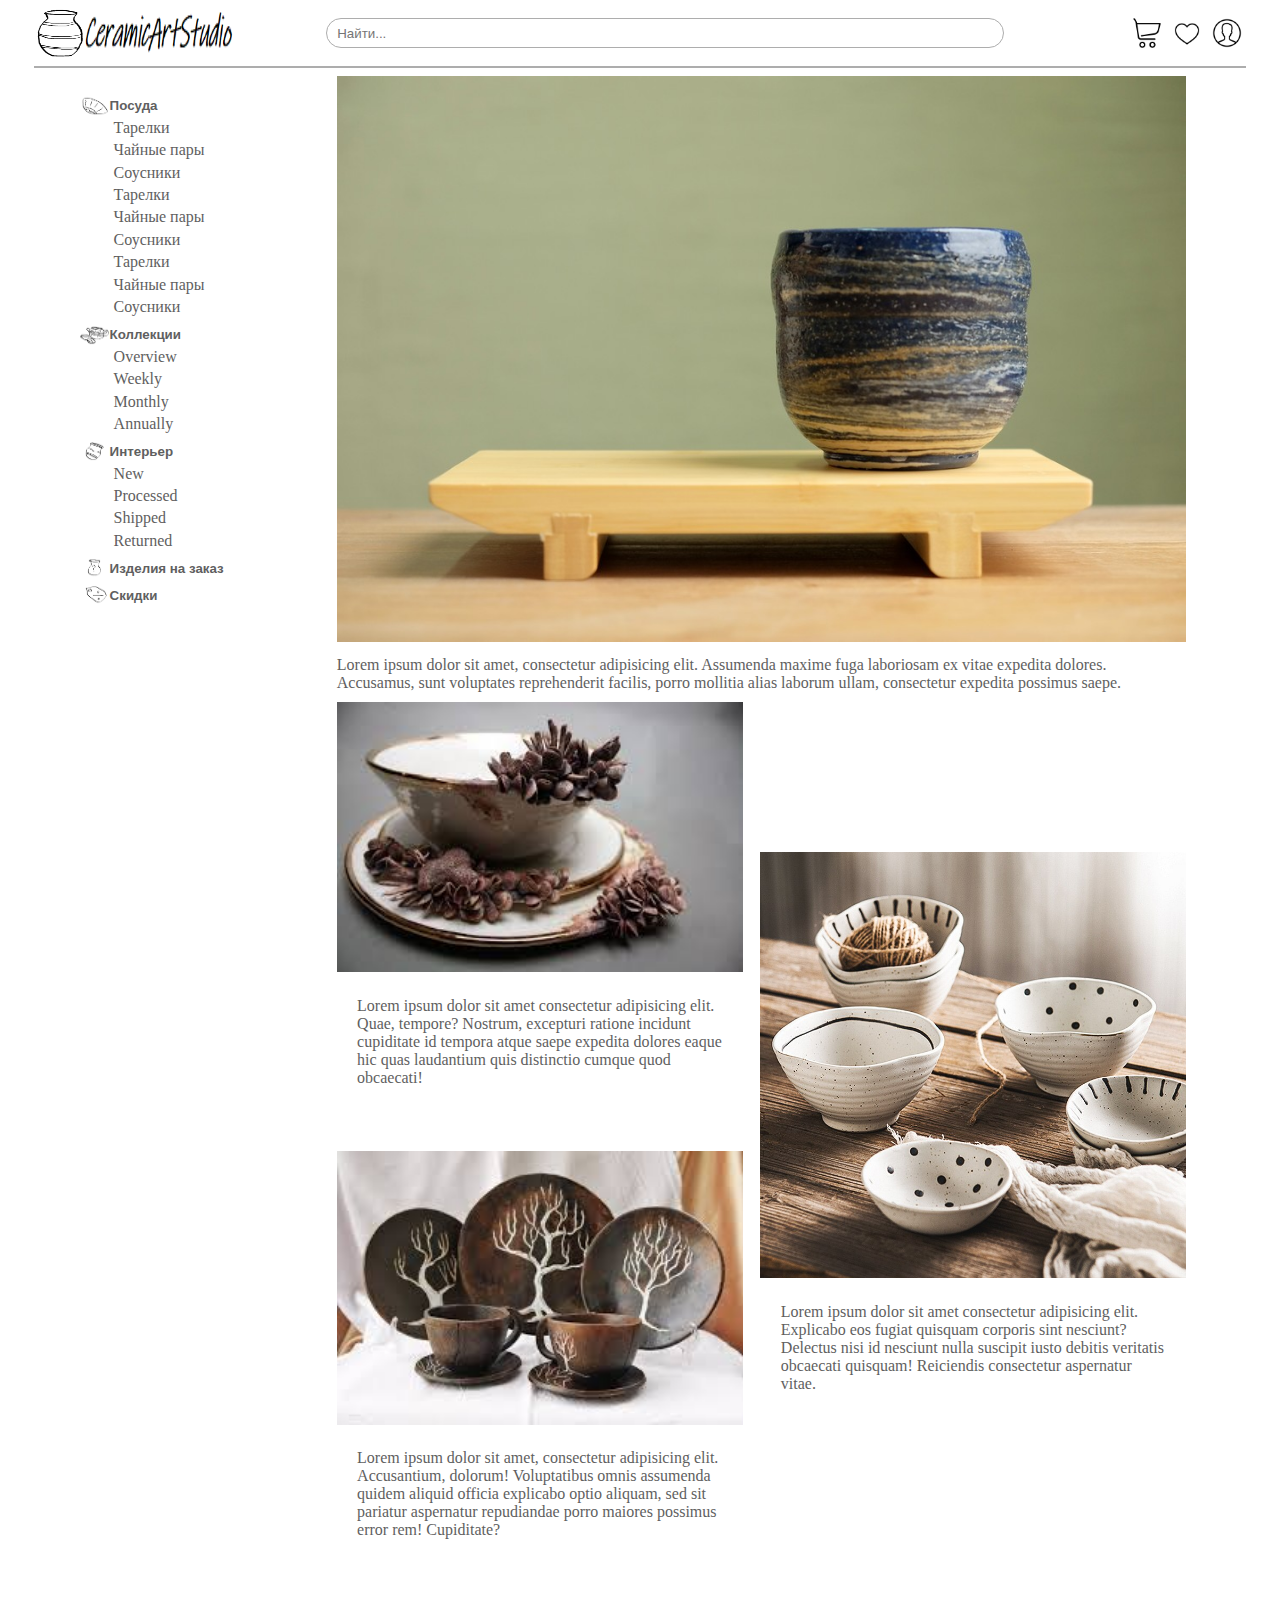
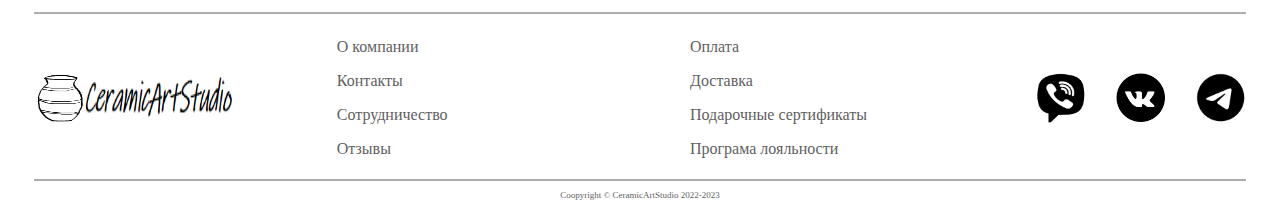
<file: index.html>
<!DOCTYPE html>
<html lang="ru">
    <head>
        <meta charset="UTF-8">
        <meta http-equiv="X-UA-Compatible" content="IE=edge">
        <meta name="viewport" content="width=device-width, initial-scale=1.0">
        <link rel="stylesheet" href="style.css">  
        <link rel="shortcut icon" href="./img/pottery.png" type="image/png">              <!-- добавляем картинку во вкладке сайта -->
        <title>index</title>
    </head>
    
    <body>
<!-- HEADER -->
<header class="container">
  <div class="hederGrid"> 
      <div class="headerButton menuHide">      
        <input type="checkbox" id="hmt" class="hiddenMenu">
        <label class="btnMenu" for="hmt" style="align-self: center;">
            <span class="menu"></span>    
        </label>    
      </div>

      <a href="#" class="col1header flex" style="align-self: center">
        <img src="./img/pottery.png" class="logo" alt="">
        <img src="./img/Безымянный.jpg" class="logoTitle" alt="">      
      </a>

      <button type="button" class="headerButton hide">
        <div class="guest"></div>
      </button>

      <div class="flex col2header" style="width: 100%;">
        <form role="search" style="width: 100%;">
          <input type="search" class="input" placeholder="Найти...">
        </form>
      </div>             

      <div class="flex hederCol">              
        <button type="button" class="headerButton show">
          <div class="shopping">
          </div>
        </button>
        <button type="button" class="headerButton show">
          <div class="hearts"></div>
        </button>
        <button type="button" class="headerButton show">
          <div class="guest"></div>
        </button>
      </div>    
  </div>            
</header>
<hr>
<!-- ARTICLE -->
         <article class="articleGrid">
          <!-- SIDEBAR -->
          <div class="sidebar">
              <ul class="ulSidebar">
                <li class="w100">
                  <button class="btnSidebar">
                    <img class="microImage" src="./img/тарелка.png" alt="">
                    Посуда
                  </button>
                  <div class="w100">
                    <ul class="w100">
                      <li class="w100"><a href="#">Тарелки</a></li>
                      <li class="w100"><a href="#">Чайные пары</a></li>
                      <li class="w100"><a href="#">Соусники</a></li>
                      <li class="w100"><a href="#">Тарелки</a></li>
                      <li class="w100"><a href="#">Чайные пары</a></li>
                      <li class="w100"><a href="#">Соусники</a></li>
                      <li class="w100"><a href="#">Тарелки</a></li>
                      <li class="w100"><a href="#">Чайные пары</a></li>
                      <li class="w100"><a href="#">Соусники</a></li>
                    </ul>
                  </div>
                </li>
                <li class="w100">
                  <button class="btnSidebar">
                    <img class="microImage" src="./img/коллекция.png" alt="">
                    Коллекции
                  </button>
                  <div class="" id="dashboard-collapse">
                    <ul class="w100">
                      <li class="w100"><a href="#">Overview</a></li>
                      <li class="w100"><a href="#">Weekly</a></li>
                      <li class="w100"><a href="#">Monthly</a></li>
                      <li class="w100"><a href="#">Annually</a></li>
                    </ul>
                  </div>
                </li>
                <li class="w100">
                  <button class="btnSidebar">
                    <img class="microImage" src="./img/ваза.png" alt="">
                    Интерьер
                  </button>
                  <div class="" id="orders-collapse">
                    <ul class="w100">
                      <li class="w100"><a href="#">New</a></li>
                      <li class="w100"><a href="#">Processed</a></li>
                      <li class="w100"><a href="#">Shipped</a></li>
                      <li class="w100"><a href="#">Returned</a></li>
                    </ul>
                  </div>
                </li>
                <li class="w100">
                  <button class="btnSidebar">
                    <img class="microImage" src="./img/на заказ.png" alt="">
                    Изделия на заказ
                  </button>
                </li>
                <li class="w100">
                  <button class="btnSidebar">
                    <img class="microImage" src="./img/скидки.png" alt="">
                    Скидки
                  </button>
                </li>
                
              </ul>
          </div>

           <!-- CONTENT -->
          <div>
              <div>
                <img src="./img/018be1f85e7a4b1004e3cd13ed76546f.jpg" class="w100" alt="">
              </div>
              <div class="paddingTop10">
                Lorem ipsum dolor sit amet, consectetur adipisicing elit. Assumenda maxime fuga laboriosam ex vitae expedita dolores. Accusamus, sunt voluptates reprehenderit facilis, porro mollitia alias laborum ullam, consectetur expedita possimus saepe.
              </div>

              <div class="puzzle paddingTop10">
                <div class="puzzleChild1">
                  <img class="puzzleImg" src="./img/images (2).jpg" alt="">
                  <div class="pazzleText">Lorem ipsum dolor sit amet consectetur adipisicing elit. Quae, tempore? Nostrum, excepturi ratione incidunt cupiditate id tempora atque saepe expedita dolores eaque hic quas laudantium quis distinctio cumque quod obcaecati!</div>
                </div>
                <div class="puzzleChild2">
                  <img class="puzzleImg" src="./img/-.jpg" alt="">
                  <div class="pazzleText">Lorem ipsum dolor sit amet consectetur adipisicing elit. Explicabo eos fugiat quisquam corporis sint nesciunt? Delectus nisi id nesciunt nulla suscipit iusto debitis veritatis obcaecati quisquam! Reiciendis consectetur aspernatur vitae.</div>
                </div>
                <div class="puzzleChild3">
                  <img class="puzzleImg" src="./img/images (3).jpg" alt="">
                  <div class="pazzleText">Lorem ipsum dolor sit amet, consectetur adipisicing elit. Accusantium, dolorum! Voluptatibus omnis assumenda quidem aliquid officia explicabo optio aliquam, sed sit pariatur aspernatur repudiandae porro maiores possimus error rem! Cupiditate?</div>
                </div>              
              </div>
          </div>
          
        </article>

       
      
      
<!-- FOOTER -->
        <footer class="container">
          <hr>        
            <div class="footerGrid">
              <a href="#" class="col0 flex " style="align-self: center">
                <img src="./img/pottery.png" class="logo" alt="">
                <img src="./img/Безымянный.jpg" class="logoTitle" alt="">
              </a>

              <div class="col1">
                <p><a href="#">О компании</a></p>
                <p><a href="#">Контакты</a></p>
                <p><a href="#">Сотрудничество</a></p>
                <p><a href="#">Отзывы</a></p>
              </div>

              <div class="col2">
                <p><a href="#">Оплата</a></p>
                <p><a href="#">Доставка</a></p>
                <p><a href="#">Подарочные сертификаты</a></p>
                <p><a href="#">Програма лояльности</a></p>
              </div>      
            
              <div class="col3">
                <div><a href="#" class="viber"></a></div>
                <div><a href="#" class="vk"></a></div>
                <div><a href="#" class="telegram"></a></div>
              </div>
            </div>
            
            
            <div class="Coopyright">
                <hr>
                <p>Coopyright © CeramicArtStudio 2022-2023</p>
            </div>

        </footer>

       
    </body>
</html>
</file>
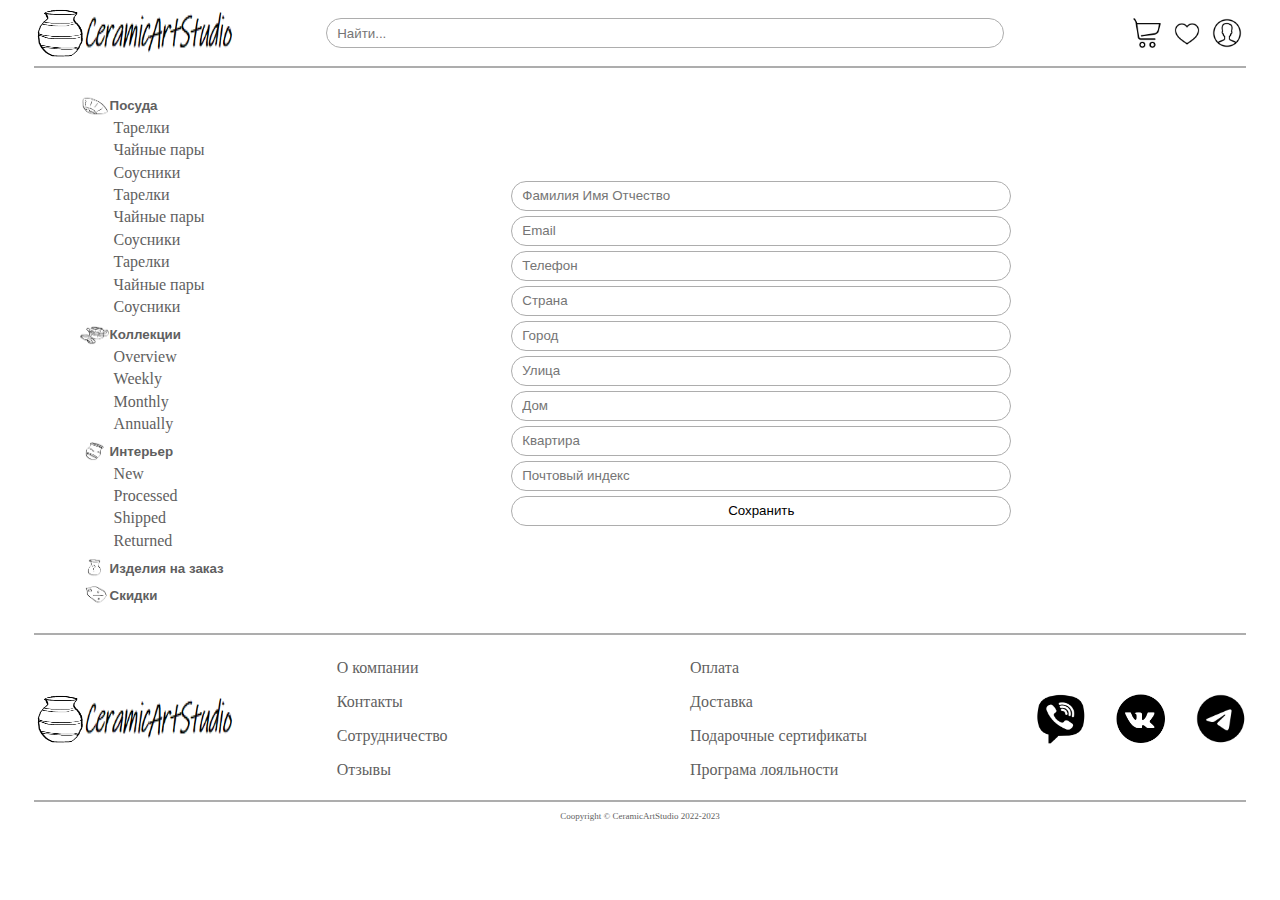
<file: account.html>
<!DOCTYPE html>
<html lang="ru">
    <head>
        <meta charset="UTF-8">
        <meta http-equiv="X-UA-Compatible" content="IE=edge">
        <meta name="viewport" content="width=device-width, initial-scale=1.0">
        <link rel="stylesheet" href="style.css"> 
        <link rel="shortcut icon" href="./img/pottery.png" type="image/png">
        
        <title>account</title>
    </head>
    
    <body>
<!-- HEADER -->
<header class="container">
  <div class="hederGrid"> 
      <div class="headerButton menuHide">      
        <input type="checkbox" id="hmt" class="hiddenMenu">
        <label class="btnMenu" for="hmt" style="align-self: center;">
            <span class="menu"></span>    
        </label>    
      </div>

      <a href="#" class="col1header flex" style="align-self: center">
        <img src="./img/pottery.png" class="logo" alt="">
        <img src="./img/Безымянный.jpg" class="logoTitle" alt="">      
      </a>

      <button type="button" class="headerButton hide">
        <div class="guest"></div>
      </button>

      <div class="flex col2header" style="width: 100%;">
        <form role="search" style="width: 100%;">
          <input type="search" class="input" placeholder="Найти...">
        </form>
      </div>             

      <div class="flex hederCol">              
        <button type="button" class="headerButton show">
          <div class="shopping">
          </div>
        </button>
        <button type="button" class="headerButton show">
          <div class="hearts"></div>
        </button>
        <button type="button" class="headerButton show">
          <div class="guest"></div>
        </button>
      </div>    
  </div>            
</header>
        <hr>
<!-- ARTICLE -->
         <article class="articleGrid">
          <!-- SIDEBAR -->
          <div class="sidebar">
              <ul class="ulSidebar">
                <li class="w100">
                  <button class="btnSidebar">
                    <img class="microImage" src="./img/тарелка.png" alt="">
                    Посуда
                  </button>
                  <div class="w100">
                    <ul class="w100">
                      <li class="w100"><a href="#">Тарелки</a></li>
                      <li class="w100"><a href="#">Чайные пары</a></li>
                      <li class="w100"><a href="#">Соусники</a></li>
                      <li class="w100"><a href="#">Тарелки</a></li>
                      <li class="w100"><a href="#">Чайные пары</a></li>
                      <li class="w100"><a href="#">Соусники</a></li>
                      <li class="w100"><a href="#">Тарелки</a></li>
                      <li class="w100"><a href="#">Чайные пары</a></li>
                      <li class="w100"><a href="#">Соусники</a></li>
                    </ul>
                  </div>
                </li>
                <li class="w100">
                  <button class="btnSidebar">
                    <img class="microImage" src="./img/коллекция.png" alt="">
                    Коллекции
                  </button>
                  <div class="">
                    <ul class="w100">
                      <li class="w100"><a href="#">Overview</a></li>
                      <li class="w100"><a href="#">Weekly</a></li>
                      <li class="w100"><a href="#">Monthly</a></li>
                      <li class="w100"><a href="#">Annually</a></li>
                    </ul>
                  </div>
                </li>
                <li class="w100">
                  <button class="btnSidebar">
                    <img class="microImage" src="./img/ваза.png" alt="">
                    Интерьер
                  </button>
                  <div class="">
                    <ul class="w100">
                      <li class="w100"><a href="#">New</a></li>
                      <li class="w100"><a href="#">Processed</a></li>
                      <li class="w100"><a href="#">Shipped</a></li>
                      <li class="w100"><a href="#">Returned</a></li>
                    </ul>
                  </div>
                </li>
                <li class="w100">
                  <button class="btnSidebar">
                    <img class="microImage" src="./img/на заказ.png" alt="">
                    Изделия на заказ
                  </button>                  
                </li>
                <li class="w100">
                  <button class="btnSidebar">
                    <img class="microImage" src="./img/скидки.png" alt="">
                    Скидки
                  </button>                  
                </li>
                
              </ul>
          </div>

           <!-- CONTENT -->
          
           <div class="centerFlex">
            <br>
                <form action="" class="inputAccountForm">
                    <input class="inputInputForm input" type="text" placeholder="Фамилия Имя Отчество" >                    <!-- value="вставленные данные" -->
                    <input class="inputInputForm input" type="email" placeholder="Email">
                    <input class="inputInputForm input" type="text" placeholder="Телефон">
                    <input class="inputInputForm input" type="text" placeholder="Страна">
                    <input class="inputInputForm input" type="text" placeholder="Город">
                    <input class="inputInputForm input" type="text" placeholder="Улица">
                    <input class="inputInputForm input" type="text" placeholder="Дом">
                    <input class="inputInputForm input" type="text" placeholder="Квартира">
                    <input class="inputInputForm input" type="text" placeholder="Почтовый индекс">
                    <button class="btnForm">Сохранить</button>
                </form>
           </div>
          
        </article>

       
      
      
<!-- FOOTER -->
      <footer class="container">
        <hr>        
          <div class="footerGrid">
            <a href="#" class="col0 flex " style="align-self: center">
              <img src="./img/pottery.png" class="logo" alt="">
              <img src="./img/Безымянный.jpg" class="logoTitle" alt="">
            </a>

            <div class="col1">
              <p><a href="#">О компании</a></p>
              <p><a href="#">Контакты</a></p>
              <p><a href="#">Сотрудничество</a></p>
              <p><a href="#">Отзывы</a></p>
            </div>
      
            <div class="col2">
              <p><a href="#">Оплата</a></p>
              <p><a href="#">Доставка</a></p>
              <p><a href="#">Подарочные сертификаты</a></p>
              <p><a href="#">Програма лояльности</a></p>
            </div>      
          
            <div class="col3">
              <div><a href="#" class="viber"></a></div>
              <div><a href="#" class="vk"></a></div>
              <div><a href="#" class="telegram"></a></div>
            </div>
          </div>
          
          
          <div class="Coopyright">
              <hr>
              <p>Coopyright © CeramicArtStudio 2022-2023</p>
          </div>
      
      </footer>

       
    </body>
</html>
</file>
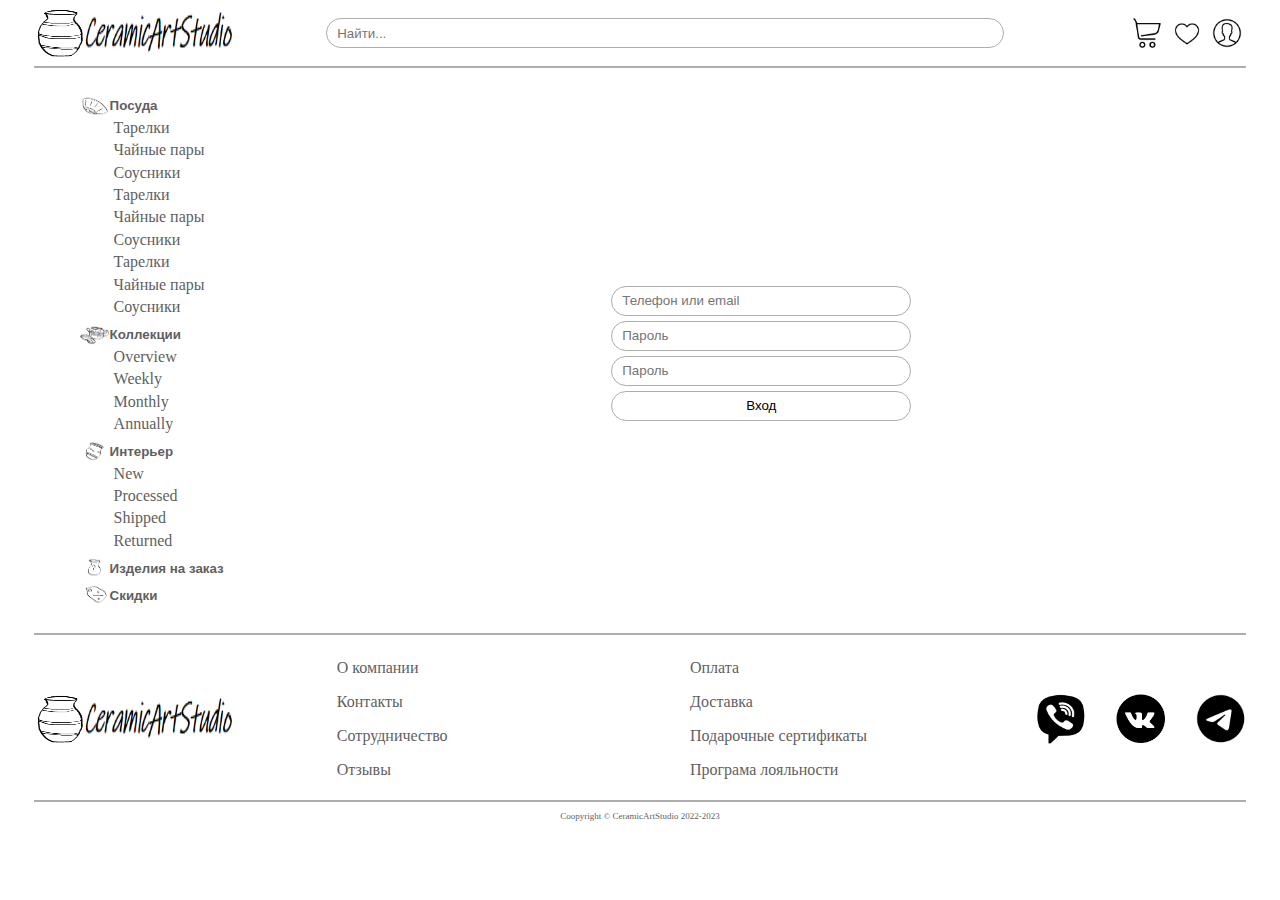
<file: input.html>
<!DOCTYPE html>
<html lang="ru">
    <head>
        <meta charset="UTF-8">
        <meta http-equiv="X-UA-Compatible" content="IE=edge">
        <meta name="viewport" content="width=device-width, initial-scale=1.0">
        <link rel="stylesheet" href="style.css">         
        <link rel="shortcut icon" href="./img/pottery.png" type="image/png">
        
        <title>input</title>
    </head>
    
    <body>
<!-- HEADER -->
<header class="container">
  <div class="hederGrid"> 
      <div class="headerButton menuHide">      
        <input type="checkbox" id="hmt" class="hiddenMenu">
        <label class="btnMenu" for="hmt" style="align-self: center;">
            <span class="menu"></span>    
        </label>    
      </div>

      <a href="#" class="col1header flex" style="align-self: center">
        <img src="./img/pottery.png" class="logo" alt="">
        <img src="./img/Безымянный.jpg" class="logoTitle" alt="">      
      </a>

      <button type="button" class="headerButton hide">
        <div class="guest"></div>
      </button>

      <div class="flex col2header" style="width: 100%;">
        <form role="search" style="width: 100%;">
          <input type="search" class="input" placeholder="Найти...">
        </form>
      </div>             

      <div class="flex hederCol">              
        <button type="button" class="headerButton show">
          <div class="shopping">
          </div>
        </button>
        <button type="button" class="headerButton show">
          <div class="hearts"></div>
        </button>
        <button type="button" class="headerButton show">
          <div class="guest"></div>
        </button>
      </div>    
  </div>            
</header>
<hr>
<!-- ARTICLE -->
         <article class="articleGrid">
          <!-- SIDEBAR -->
          <div class="sidebar">
              <ul class="ulSidebar">
                <li class="w100">
                  <button class="btnSidebar">
                    <img class="microImage" src="./img/тарелка.png" alt="">
                    Посуда
                  </button>
                  <div class="w100">
                    <ul class="w100">
                      <li class="w100"><a href="#">Тарелки</a></li>
                      <li class="w100"><a href="#">Чайные пары</a></li>
                      <li class="w100"><a href="#">Соусники</a></li>
                      <li class="w100"><a href="#">Тарелки</a></li>
                      <li class="w100"><a href="#">Чайные пары</a></li>
                      <li class="w100"><a href="#">Соусники</a></li>
                      <li class="w100"><a href="#">Тарелки</a></li>
                      <li class="w100"><a href="#">Чайные пары</a></li>
                      <li class="w100"><a href="#">Соусники</a></li>
                    </ul>
                  </div>
                </li>
                <li class="w100">
                  <button class="btnSidebar">
                    <img class="microImage" src="./img/коллекция.png" alt="">
                    Коллекции
                  </button>
                  <div class="" id="dashboard-collapse">
                    <ul class="w100">
                      <li class="w100"><a href="#">Overview</a></li>
                      <li class="w100"><a href="#">Weekly</a></li>
                      <li class="w100"><a href="#">Monthly</a></li>
                      <li class="w100"><a href="#">Annually</a></li>
                    </ul>
                  </div>
                </li>
                <li class="w100">
                  <button class="btnSidebar">
                    <img class="microImage" src="./img/ваза.png" alt="">
                    Интерьер
                  </button>
                  <div class="" id="orders-collapse">
                    <ul class="w100">
                      <li class="w100"><a href="#">New</a></li>
                      <li class="w100"><a href="#">Processed</a></li>
                      <li class="w100"><a href="#">Shipped</a></li>
                      <li class="w100"><a href="#">Returned</a></li>
                    </ul>
                  </div>
                </li>
                <li class="w100">
                  <button class="btnSidebar">
                    <img class="microImage" src="./img/на заказ.png" alt="">
                    Изделия на заказ
                  </button>                  
                </li>
                <li class="w100">
                  <button class="btnSidebar">
                    <img class="microImage" src="./img/скидки.png" alt="">
                    Скидки
                  </button>                  
                </li>
                
              </ul>
          </div>

           <!-- CONTENT -->
          <!-- FORM input-->
<form class="inputForm inputNone" action="">
  <input class="inputInputForm" type="text" placeholder="Телефон или email">
  <input class="inputInputForm" type="password" placeholder="Пароль">
  <button class="inputInputForm">Вход</button>
</form>

          <!-- FORM registration-->
<form class="inputForm regNone" action="">
  <input class="inputInputForm input" type="text" placeholder="Телефон или email">
  <input class="inputInputForm input" type="password" placeholder="Пароль">
  <input class="inputInputForm input" type="password" placeholder="Пароль">
  <button class="btnForm">Вход</button>
</form>
          
        </article>

       
      
      
<!-- FOOTER -->
      <footer class="container">
        <hr>        
          <div class="footerGrid">
            <a href="#" class="col0 flex " style="align-self: center">
              <img src="./img/pottery.png" class="logo" alt="">
              <img src="./img/Безымянный.jpg" class="logoTitle" alt="">
            </a>

            <div class="col1">
              <p><a href="#">О компании</a></p>
              <p><a href="#">Контакты</a></p>
              <p><a href="#">Сотрудничество</a></p>
              <p><a href="#">Отзывы</a></p>
            </div>

            <div class="col2">
              <p><a href="#">Оплата</a></p>
              <p><a href="#">Доставка</a></p>
              <p><a href="#">Подарочные сертификаты</a></p>
              <p><a href="#">Програма лояльности</a></p>
            </div>      
          
            <div class="col3">
              <div><a href="#" class="viber"></a></div>
              <div><a href="#" class="vk"></a></div>
              <div><a href="#" class="telegram"></a></div>
            </div>
          </div>
          
          
          <div class="Coopyright">
              <hr>
              <p>Coopyright © CeramicArtStudio 2022-2023</p>
          </div>

      </footer>

       
    </body>
</html>
</file>
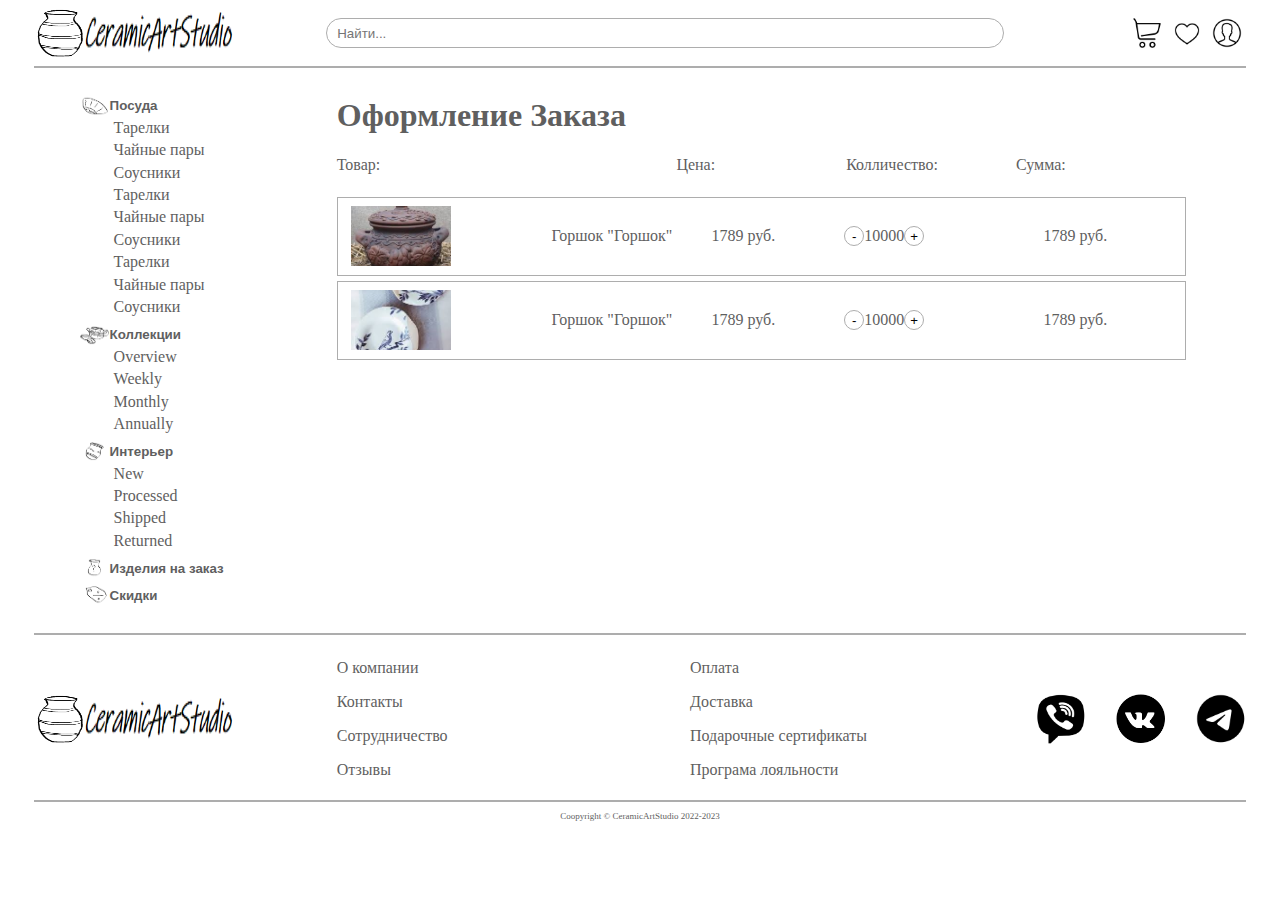
<file: ordering.html>
<!DOCTYPE html>
<html lang="ru">
    <head>
        <meta charset="UTF-8">
        <meta http-equiv="X-UA-Compatible" content="IE=edge">
        <meta name="viewport" content="width=device-width, initial-scale=1.0">
        <link rel="stylesheet" href="style.css"> 
        <link rel="shortcut icon" href="./img/pottery.png" type="image/png">
        
        <title>ordering</title>
    </head>
    
    <body>
<!-- HEADER -->
<header class="container">
  <div class="hederGrid"> 
      <div class="headerButton menuHide">      
        <input type="checkbox" id="hmt" class="hiddenMenu">
        <label class="btnMenu" for="hmt" style="align-self: center;">
            <span class="menu"></span>    
        </label>    
      </div>

      <a href="#" class="col1header flex" style="align-self: center">
        <img src="./img/pottery.png" class="logo" alt="">
        <img src="./img/Безымянный.jpg" class="logoTitle" alt="">      
      </a>

      <button type="button" class="headerButton hide">
        <div class="guest"></div>
      </button>

      <div class="flex col2header" style="width: 100%;">
        <form role="search" style="width: 100%;">
          <input type="search" class="input" placeholder="Найти...">
        </form>
      </div>             

      <div class="flex hederCol">              
        <button type="button" class="headerButton show">
          <div class="shopping">
          </div>
        </button>
        <button type="button" class="headerButton show">
          <div class="hearts"></div>
        </button>
        <button type="button" class="headerButton show">
          <div class="guest"></div>
        </button>
      </div>    
  </div>            
</header>
      <hr>
<!-- ARTICLE -->
         <article class="articleGrid">
          <!-- SIDEBAR -->
          <div class="sidebar">
              <ul class="ulSidebar">
                <li class="w100">
                  <button class="btnSidebar">
                    <img class="microImage" src="./img/тарелка.png" alt="">
                    Посуда
                  </button>
                  <div class="w100">
                    <ul class="w100">
                      <li class="w100"><a href="#">Тарелки</a></li>
                      <li class="w100"><a href="#">Чайные пары</a></li>
                      <li class="w100"><a href="#">Соусники</a></li>
                      <li class="w100"><a href="#">Тарелки</a></li>
                      <li class="w100"><a href="#">Чайные пары</a></li>
                      <li class="w100"><a href="#">Соусники</a></li>
                      <li class="w100"><a href="#">Тарелки</a></li>
                      <li class="w100"><a href="#">Чайные пары</a></li>
                      <li class="w100"><a href="#">Соусники</a></li>
                    </ul>
                  </div>
                </li>
                <li class="w100">
                  <button class="btnSidebar">
                    <img class="microImage" src="./img/коллекция.png" alt="">
                    Коллекции
                  </button>
                  <div class="" id="dashboard-collapse">
                    <ul class="w100">
                      <li class="w100"><a href="#">Overview</a></li>
                      <li class="w100"><a href="#">Weekly</a></li>
                      <li class="w100"><a href="#">Monthly</a></li>
                      <li class="w100"><a href="#">Annually</a></li>
                    </ul>
                  </div>
                </li>
                <li class="w100">
                  <button class="btnSidebar">
                    <img class="microImage" src="./img/ваза.png" alt="">
                    Интерьер
                  </button>
                  <div class="" id="orders-collapse">
                    <ul class="w100">
                      <li class="w100"><a href="#">New</a></li>
                      <li class="w100"><a href="#">Processed</a></li>
                      <li class="w100"><a href="#">Shipped</a></li>
                      <li class="w100"><a href="#">Returned</a></li>
                    </ul>
                  </div>
                </li>
                <li class="w100">
                  <button class="btnSidebar">
                    <img class="microImage" src="./img/на заказ.png" alt="">
                    Изделия на заказ
                  </button>
                </li>
                <li class="w100">
                  <button class="btnSidebar">
                    <img class="microImage" src="./img/скидки.png" alt="">
                    Скидки
                  </button>
                </li>
                
              </ul>
          </div>

           <!-- CONTENT -->
         <div>
            <h1>
                Оформление Заказа
            </h1>
            <div>
                <div class="orderingGrid">
                    <div>
                        Товар:
                    </div>
                    <div>
                        Цена:
                    </div>
                    <div>
                        Колличество:
                    </div>
                    <div>
                        Сумма:
                    </div>
                </div>
                <br>
                <div class="selectedProduct">
                    <div class="centerFlex hidden w100 paddingProduct">
                      <img class="px100" src="./img/images (1).jpg" alt="">
                    </div>
                    <div class="productDescription">
                      <div class="centerFlex productName">
                        Горшок "Горшок"
                      </div>
                      <div class="centerFlex productPrice">
                        1789 руб.
                      </div>
                      <div class="centerFlex productQuantity">
                            <button class="minusPlus">-</button>
                            <div>10000</div>
                            <button class="minusPlus">+</button>
                      </div>
                      <div class="centerFlex productSumm">
                        1789 руб.
                      </div>
                    </div>
                </div>
                <div class="selectedProduct">
                  <div class="centerFlex hidden w100 paddingProduct">
                    <img class="px100" src="./img/images (4).jpg" alt="">
                  </div>
                  <div class="productDescription">
                    <div class="centerFlex productName">
                      Горшок "Горшок"
                    </div>
                    <div class="centerFlex productPrice">
                      1789 руб.
                    </div>
                    <div class="centerFlex productQuantity">
                          <button class="minusPlus">-</button>
                          <div>10000</div>
                          <button class="minusPlus">+</button>
                    </div>
                    <div class="centerFlex productSumm">
                      1789 руб.
                    </div>
                  </div>
              </div>
            </div>
         </div>       
        </article>

       
      
      
<!-- FOOTER -->
      <footer class="container">
        <hr>        
          <div class="footerGrid">
            <a href="#" class="col0 flex " style="align-self: center">
              <img src="./img/pottery.png" class="logo" alt="">
              <img src="./img/Безымянный.jpg" class="logoTitle" alt="">
            </a>

            <div class="col1">
              <p><a href="#">О компании</a></p>
              <p><a href="#">Контакты</a></p>
              <p><a href="#">Сотрудничество</a></p>
              <p><a href="#">Отзывы</a></p>
            </div>

            <div class="col2">
              <p><a href="#">Оплата</a></p>
              <p><a href="#">Доставка</a></p>
              <p><a href="#">Подарочные сертификаты</a></p>
              <p><a href="#">Програма лояльности</a></p>
            </div>      
          
            <div class="col3">
              <div><a href="#" class="viber"></a></div>
              <div><a href="#" class="vk"></a></div>
              <div><a href="#" class="telegram"></a></div>
            </div>
          </div>
          
          
          <div class="Coopyright">
              <hr>
              <p>Coopyright © CeramicArtStudio 2022-2023</p>
          </div>

      </footer>

       
    </body>
</html>
</file>
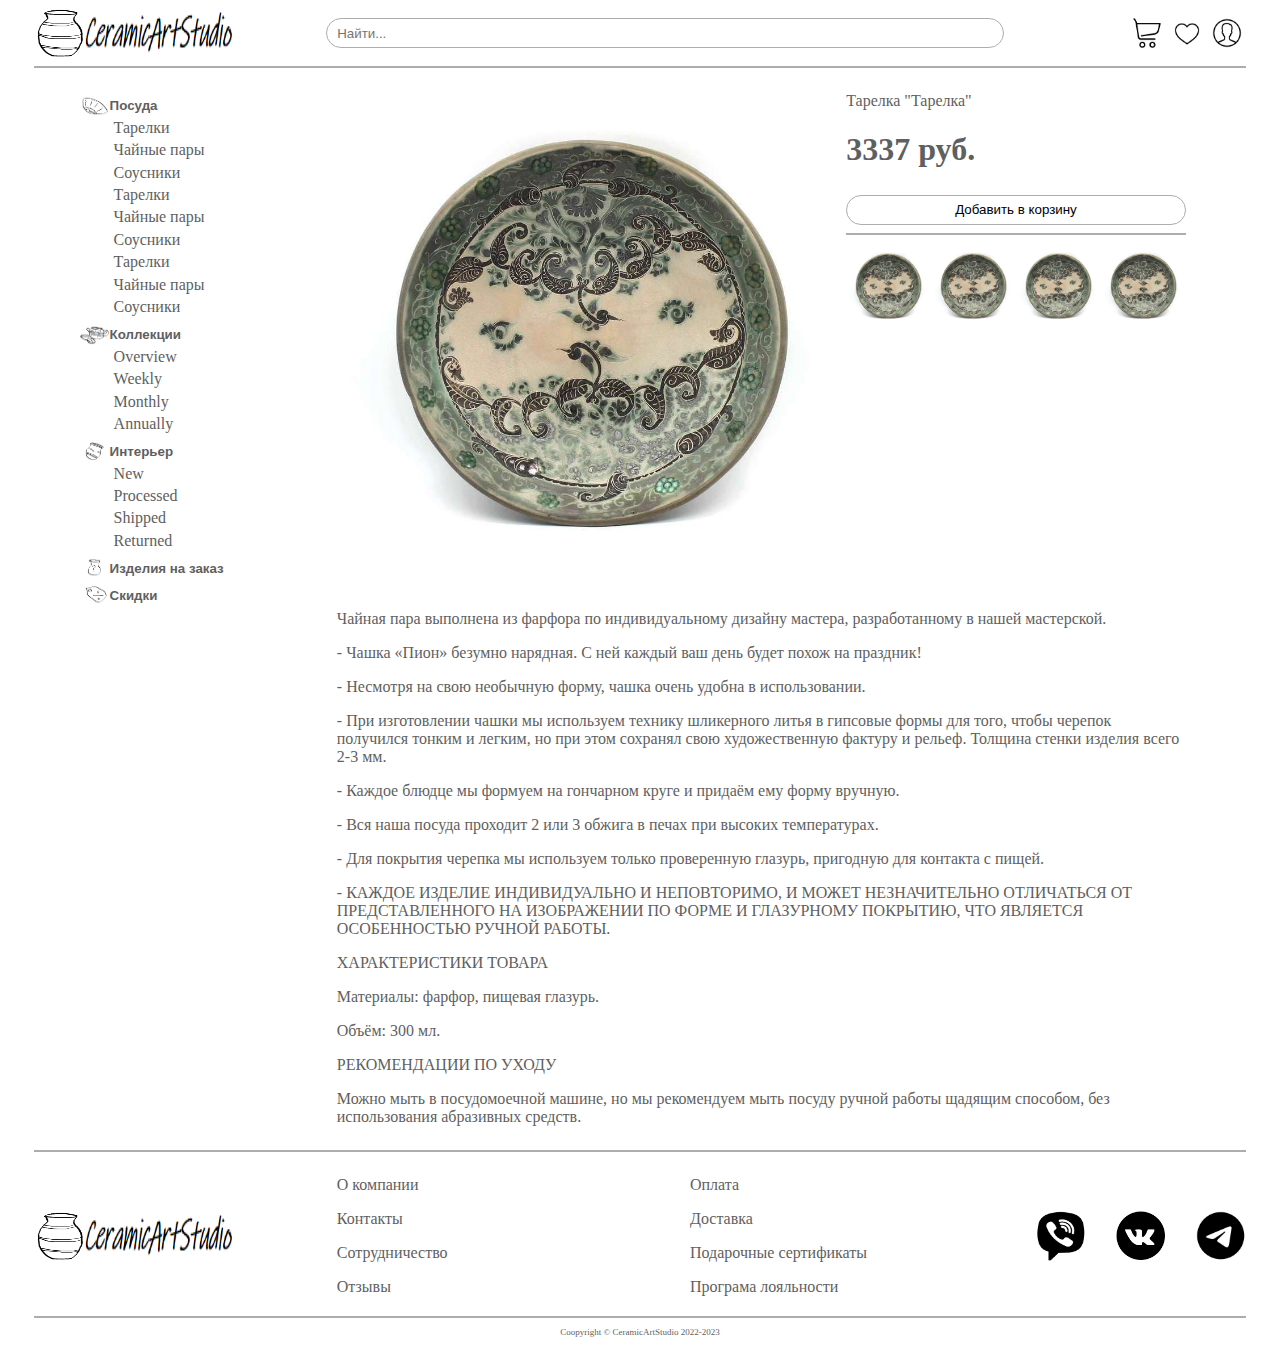
<file: product.html>
<!DOCTYPE html>
<html lang="ru">
    <head>
        <meta charset="UTF-8">
        <meta http-equiv="X-UA-Compatible" content="IE=edge">
        <meta name="viewport" content="width=device-width, initial-scale=1.0">
        <link rel="stylesheet" href="style.css">
        
        <title>product</title>
    </head>
    
    <body>
<!-- HEADER -->
<header class="container">
  <div class="hederGrid"> 
      <div class="headerButton menuHide">      
        <input type="checkbox" id="hmt" class="hiddenMenu">
        <label class="btnMenu" for="hmt" style="align-self: center;">
            <span class="menu"></span>    
        </label>    
      </div>

      <a href="#" class="col1header flex" style="align-self: center">
        <img src="./img/pottery.png" class="logo" alt="">
        <img src="./img/Безымянный.jpg" class="logoTitle" alt="">      
      </a>

      <button type="button" class="headerButton hide">
        <div class="guest"></div>
      </button>

      <div class="flex col2header" style="width: 100%;">
        <form role="search" style="width: 100%;">
          <input type="search" class="input" placeholder="Найти...">
        </form>
      </div>             

      <div class="flex hederCol">              
        <button type="button" class="headerButton show">
          <div class="shopping">
          </div>
        </button>
        <button type="button" class="headerButton show">
          <div class="hearts"></div>
        </button>
        <button type="button" class="headerButton show">
          <div class="guest"></div>
        </button>
      </div>    
  </div>            
</header>
      <hr>
<!-- ARTICLE -->
         <article class="articleGrid">
          <!-- SIDEBAR -->
          <div class="sidebar">
              <ul class="ulSidebar">
                <li class="w100">
                  <button class="btnSidebar">
                    <img class="microImage" src="./img/тарелка.png" alt="">
                    Посуда
                  </button>
                  <div class="w100">
                    <ul class="w100">
                      <li class="w100"><a href="#">Тарелки</a></li>
                      <li class="w100"><a href="#">Чайные пары</a></li>
                      <li class="w100"><a href="#">Соусники</a></li>
                      <li class="w100"><a href="#">Тарелки</a></li>
                      <li class="w100"><a href="#">Чайные пары</a></li>
                      <li class="w100"><a href="#">Соусники</a></li>
                      <li class="w100"><a href="#">Тарелки</a></li>
                      <li class="w100"><a href="#">Чайные пары</a></li>
                      <li class="w100"><a href="#">Соусники</a></li>
                    </ul>
                  </div>
                </li>
                <li class="w100">
                  <button class="btnSidebar">
                    <img class="microImage" src="./img/коллекция.png" alt="">
                    Коллекции
                  </button>
                  <div class="" id="dashboard-collapse">
                    <ul class="w100">
                      <li class="w100"><a href="#">Overview</a></li>
                      <li class="w100"><a href="#">Weekly</a></li>
                      <li class="w100"><a href="#">Monthly</a></li>
                      <li class="w100"><a href="#">Annually</a></li>
                    </ul>
                  </div>
                </li>
                <li class="w100">
                  <button class="btnSidebar">
                    <img class="microImage" src="./img/ваза.png" alt="">
                    Интерьер
                  </button>
                  <div class="" id="orders-collapse">
                    <ul class="w100">
                      <li class="w100"><a href="#">New</a></li>
                      <li class="w100"><a href="#">Processed</a></li>
                      <li class="w100"><a href="#">Shipped</a></li>
                      <li class="w100"><a href="#">Returned</a></li>
                    </ul>
                  </div>
                </li>
                <li class="w100">
                  <button class="btnSidebar">
                    <img class="microImage" src="./img/на заказ.png" alt="">
                    Изделия на заказ
                  </button>
                </li>
                <li class="w100">
                  <button class="btnSidebar">
                    <img class="microImage" src="./img/скидки.png" alt="">
                    Скидки
                  </button>
                </li>
                
              </ul>
          </div>

           <!-- CONTENT -->
         <div class="column">
            <div class="productGrid">
                <div class="w100">
                    <img class="w100" src="./img/2-77d05778b624dc0c864548ec35ec0412.jpg" alt="">
                </div>
                <div>
                    <div>
                        <p>Тарелка "Тарелка"</p>
                        <h1>3337 руб.</h1>
                        <button class="btnForm">Добавить в корзину</button>
                    </div>
                    <hr>
                    <div class="productShopGrid">
                        <div class="w100"><img class="w100" src="./img/2-77d05778b624dc0c864548ec35ec0412.jpg" alt=""></div> 
                        <div class="w100"><img class="w100" src="./img/2-77d05778b624dc0c864548ec35ec0412.jpg" alt=""></div>
                        <div class="w100"><img class="w100" src="./img/2-77d05778b624dc0c864548ec35ec0412.jpg" alt=""></div>
                        <div class="w100"><img class="w100" src="./img/2-77d05778b624dc0c864548ec35ec0412.jpg" alt=""></div>
                    </div>
                </div>
            </div>
            <div><p>Чайная пара выполнена из фарфора по индивидуальному дизайну мастера, разработанному в нашей мастерской.</p>
                <p> - Чашка «Пион» безумно нарядная. С ней каждый ваш день будет похож на праздник!</p>                
                <p> - Несмотря на свою необычную форму, чашка очень удобна в использовании.</p>                
                <p>- При изготовлении чашки мы используем технику шликерного литья в гипсовые формы для того, чтобы черепок получился тонким и легким, но при этом сохранял свою художественную фактуру и рельеф. Толщина стенки изделия всего 2-3 мм.</p>                
                <p>- Каждое блюдце мы формуем на гончарном круге и придаём ему форму вручную.</p>                
                <p>- Вся наша посуда проходит 2 или 3 обжига в печах при высоких температурах.</p>                
                <p>- Для покрытия черепка мы используем только проверенную глазурь, пригодную для контакта с пищей.</p>                
                <p>- КАЖДОЕ ИЗДЕЛИЕ ИНДИВИДУАЛЬНО И НЕПОВТОРИМО, И МОЖЕТ НЕЗНАЧИТЕЛЬНО ОТЛИЧАТЬСЯ ОТ ПРЕДСТАВЛЕННОГО НА ИЗОБРАЖЕНИИ ПО ФОРМЕ И ГЛАЗУРНОМУ ПОКРЫТИЮ, ЧТО ЯВЛЯЕТСЯ ОСОБЕННОСТЬЮ РУЧНОЙ РАБОТЫ. </p>                 
               <p> ХАРАКТЕРИСТИКИ ТОВАРА</p>                
               <p> Материалы: фарфор, пищевая глазурь.</p>                
                <p>Объём: 300 мл.</p>                
                <p>РЕКОМЕНДАЦИИ ПО УХОДУ</p>                
                <p>Можно мыть в посудомоечной машине, но мы рекомендуем мыть посуду ручной работы щадящим способом, без использования абразивных средств.</p>                
            </div>
         </div>         
        </article>

       
      
      
<!-- FOOTER -->
        <footer class="container">
          <hr>        
            <div class="footerGrid">
              <a href="#" class="col0 flex " style="align-self: center">
                <img src="./img/pottery.png" class="logo" alt="">
                <img src="./img/Безымянный.jpg" class="logoTitle" alt="">
              </a>

              <div class="col1">
                <p><a href="#">О компании</a></p>
                <p><a href="#">Контакты</a></p>
                <p><a href="#">Сотрудничество</a></p>
                <p><a href="#">Отзывы</a></p>
              </div>

              <div class="col2">
                <p><a href="#">Оплата</a></p>
                <p><a href="#">Доставка</a></p>
                <p><a href="#">Подарочные сертификаты</a></p>
                <p><a href="#">Програма лояльности</a></p>
              </div>      
            
              <div class="col3">
                <div><a href="#" class="viber"></a></div>
                <div><a href="#" class="vk"></a></div>
                <div><a href="#" class="telegram"></a></div>
              </div>
            </div>
            
            
            <div class="Coopyright">
                <hr>
                <p>Coopyright © CeramicArtStudio 2022-2023</p>
            </div>

        </footer>

       
    </body>
</html>
</file>
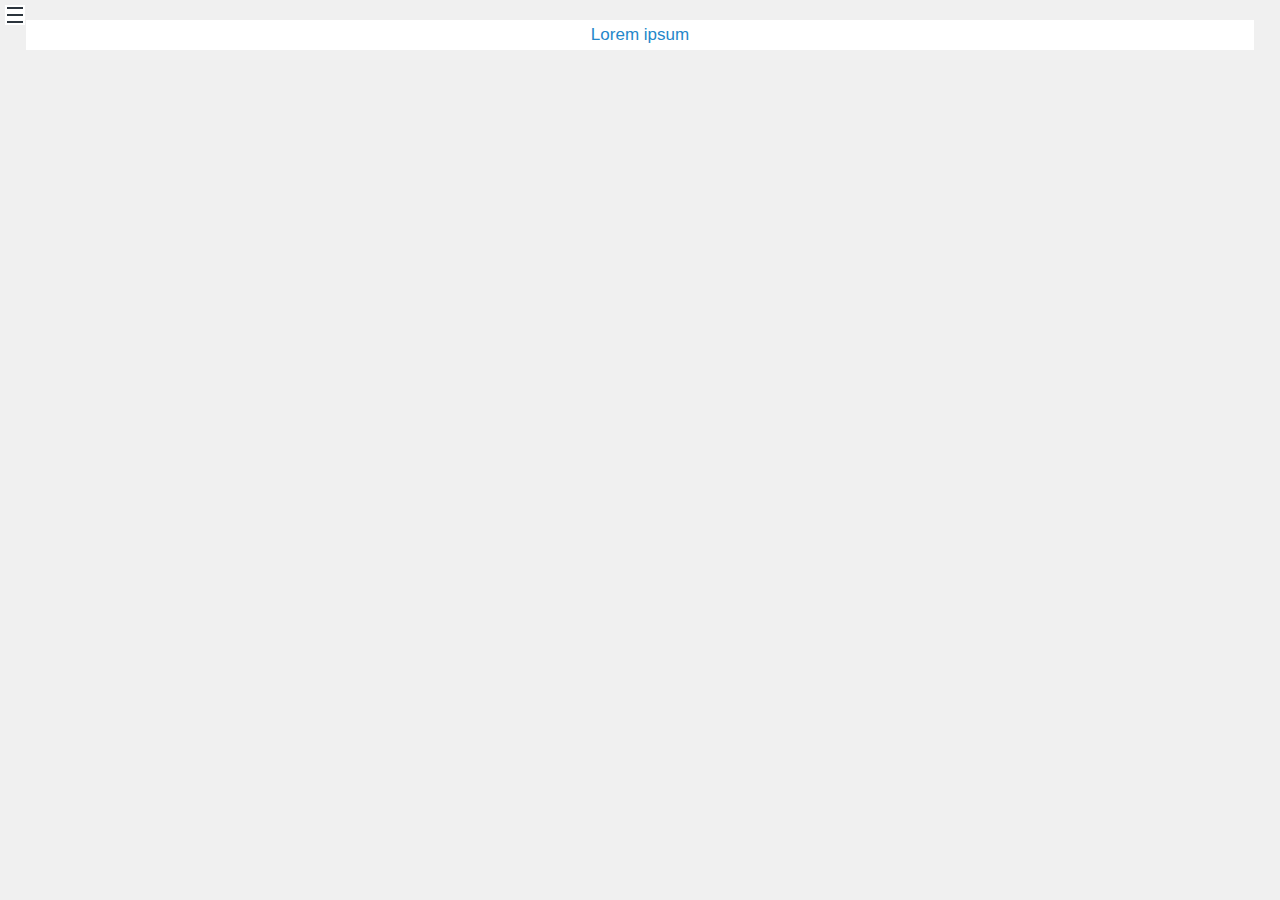
<file: боковое меню.html>
<!DOCTYPE html>
<html lang="ru">

<head>
    <meta charset="UTF-8">
    <title>сайт с вертикальным меню</title>
    <link rel="stylesheet" href="боковое меню стиль.css">
    <link rel="stylesheet" href="style.css">
</head>


<body class="w100">
<!-- input нужен для того, что бы в дальнейшем задать стили иконке ☰ по событию checked, то есть когда меню будем открыать и закрыать -->
<input type="checkbox" id="hmt" class="hidden-menu-ticker">
<label class="btn-menu" for="hmt">
    <span class="first"></span>
    <span class="second"></span>
    <span class="third"></span>
</label>
<!-- Менюшка раскрывающаяся и скрывающаяся -->

<ul class="hidden-menu">
    <li class="w100 li">
        <a href="" class="btnSidebar"><img class="microImage" src="./img/тарелка.png" alt="">Посуда</a>
        <ul class="w100">
            <li class="w100"><a href="#">Тарелки</a></li>
            <li class="w100"><a href="#">Чайные пары</a></li>
            <li class="w100"><a href="#">Соусники</a></li>
            <li class="w100"><a href="#">Тарелки</a></li>
            <li class="w100"><a href="#">Чайные пары</a></li>
            <li class="w100"><a href="#">Соусники</a></li>
            <li class="w100"><a href="#">Тарелки</a></li>
            <li class="w100"><a href="#">Чайные пары</a></li>
            <li class="w100"><a href="#">Соусники</a></li>
          </ul>
    </li>
    <li class=" w100">
        <a href="" class="btnSidebar"><img class="microImage" src="./img/коллекция.png" alt="">Коллекции</a>
        <ul class="w100">
            <li class="w100"><a href="#">Overview</a></li>
            <li class="w100"><a href="#">Weekly</a></li>
            <li class="w100"><a href="#">Monthly</a></li>
            <li class="w100"><a href="#">Annually</a></li>
        </ul>
    </li>
    <li class=" w100">
        <a href="" class="btnSidebar"><img class="microImage" src="./img/ваза.png" alt="">Интерьер</a>
        <ul class="w100">
            <li class="w100"><a href="#">New</a></li>
            <li class="w100"><a href="#">Processed</a></li>
            <li class="w100"><a href="#">Shipped</a></li>
            <li class="w100"><a href="#">Returned</a></li>
        </ul>
    </li>
    <li class=" w100"><a href="" class="btnSidebar"><img class="microImage" src="./img/на заказ.png" alt="">Изделия на заказ</a></li>
    <li class=" w100"><a href="" class="btnSidebar"><img class="microImage" src="./img/скидки.png" alt="">Скидки</a></li>
</ul>
<!-- А затем уже контент странички. В примере просто зашголовок, что бы было видно, как менюшка нахлёстом выдвигается -->
    <header>
        <h1>Lorem ipsum</h1>
    </header>





    <!-- <div class="sidebar">
        <ul class="ulSidebar">
          
        </ul>
    </div> -->
</body>
</html>
</file>
<file: style.css>
/* index.html */
      * {
        box-sizing: border-box;
       } 
       
       body {
            color: rgb(95, 95, 95);
            padding: 0 2% 0 2%;
            }  
        .flex{
            display: flex;
        }
        hr{
            border: .3px solid rgb(173, 173, 173);
        }

        .w100 {
            width: 100%;
        }
        .paddingTop10 {
            padding-top: 10px;
        }
        
/* HEADER */
        .menuHide {
            display: none;
        }
        .menu {
            display: block;
            height: 30px;
            width: 30px;            
            background-image: url(./img/menu.png);
            background-size: 100% 100%;
        }
        .menu:hover {
            background: url(./img/menu1.png);
            background-size: 100% 100%;
        }
        .hiddenMenu {
            opacity: 0;
            display: none;
        }
        .logo {
            width: 50px; 
            height: 50px;
            min-width: none;
        }
        .logoTitle {
            width: 150px;
        }
        .hederGrid {
            display: grid;
            justify-content: space-between;
            grid-template-columns: 20% 60% 20%;
        }
        li {
            list-style-type: none;
            padding: 1%;
            padding-left: 0;
            width: 60px;
        }
        
        .headerButton {
            border: none;
            height: 40px;
            width: 40px;
            background: none;
            }
        .shopping {
            display: block;
            height: 30px;
            width: 30px;            
            background: url(./img/shopping-trolley--v2.png);
            background-size: 100% 100%;
        }
        .shopping:hover {
            background: url(./img/shopping-trolley--v3.png);
            background-size: 100% 100%;
        }
        .hearts {
            display: block;
            height: 30px;
            width: 30px;            
            background: url(./img/hearts.png);
            background-size: 100% 100%;
        }
        .hearts:hover {
            background: url(./img/hearts\ \(1\).png);
            background-size: 100% 100%;
        }
        .guest {
            display: block;
            height: 30px;
            width: 30px;            
            background: url(./img/guest-male--v1.png);
            background-size: 100% 100%;
        }
        .guest:hover {
            background: url(./img/guest-male--v2.png);
            background-size: 100% 100%;
        }
        .input{
            padding: 10px;
            height: 30px;
            width: 100%;
            border-radius: 40px;
            border: 1.5px solid rgb(173, 173, 173);;
            background:none;
            min-width: 140px;
        }
        .input:hover {
            background: rgb(236, 235, 235); 
        }
        .hederCol{
            display: flex;
            justify-content: space-between;
            align-self: center;
            justify-self: end;            
        } 
        .hide {
            display: none;
        }
        .show {
            display: block;
        }
        
        .col1header{
            justify-self: start;
        }   
        
        .col2header{
            justify-self: start;
            padding-left: 50px;
            align-self: center;
        }
        
        .hiddenMenu:checked ~ .btnMenu .menu {                  /* прописываем путь: при нажатии .hiddenMenu(это checkbox) мы меняем стиль в классе btnMenu->menu */
            background-image: url(./img/menu2.png);            /* надо чтобы взаимодействующие были в одной директории */
        }
   

/* SIDEBAR */
        
        .btnSidebar {
            display: flex;
            align-items: center;
            border: none;
            background: none;
            color:rgb(95, 95, 95);
            width: 100%;
            font-weight: 600;
        }
        .btnSidebar:hover {
            color: black;
        }

        .sidebar {
            justify-self: start;
            width: 100%;
        }
        .microImage {
            height: 20px;
            width: 30px;
        }
        

/* ARTICLE index.html*/
        .articleGrid {
            display: grid;
            justify-content: space-between;
            grid-template-columns: 25% 70% 5%;
        }

        .puzzle {
            display: grid;
            grid-template-rows: 14.6% 14.6% 14.6% 14.6% 14.6% 14.6%;
            grid-template-columns:  14.6% 14.6% 14.6% 14.6% 14.6% 14.6%;
            grid-gap: 2%;
        }
        .puzzleChild1 {
            grid-column-start: 1;
	        grid-column-end: 4;
            grid-row-start: 1;
            grid-row-end: 4;
        }

        .puzzleChild2 {
            grid-column-start: 4;
	        grid-column-end: end;
            grid-row-start: 2;
            grid-row-end: 6;
        }

        .puzzleChild3 {
            grid-column-start: 1;
	        grid-column-end: 4;
            grid-row-start: 4;
            grid-row-end: end;
        }

        .puzzleImg {
            width: 100%;
        }

        .pazzleText {
            padding: 5%;
        }


/* FOOTER */
        .footerGrid {
            display: grid;
            justify-content: space-between;
            grid-template-columns: 25% 25% 25% 25%;
        }
        .container {
            width: 100%;
        }

        .Coopyright {
            text-align: center;/* выравнивание текста по середине */
            font-size:xx-small;/* маленький шрифт */ 
        }
        .col0, .col1{
            justify-self: start;
        }   
        a {
            text-decoration: none;
            color:rgb(95, 95, 95); ;
        }
        a:hover {
            color: rgb(26, 39, 30);
            font-weight:600;
        }
        .col2{
            justify-self: start;
            padding-left: 50px;
            align-self: center;
        }
        .col3{
            align-self: center;
            justify-self: end;
            display: flex;
            justify-content: space-between;
            width: 210px;
        } 
                        /* стили кнопок соцсетей */
        .viber {
            background: url(./img/viber\ \(2\).png);
            display: block;
            background-size: 100% 100%;
            width: 50px;
            height: 50px;
        }
        .viber:hover {
            background: url(./img/viber\ \(3\).png);
            background-size: 100% 100%;            /* растянуть рисунок */
            width: 50px;
            height: 50px;
        }

        .vk {
            background: url(./img/vk-circled.png);
            display: block;
            background-size: 100% 100%;
            width: 50px;
            height: 50px;
        }
        .vk:hover {
            background: url(./img/vk-circled\ \(1\).png);
            background-size: 100% 100%;
            width: 50px;
            height: 50px;
        }

        .telegram {
            background: url(./img/telegram1.png);
            display: block;
            background-size: 100% 100%;
            width: 50px;
            height: 50px;
        }
        .telegram:hover {
            background: url(./img/telegram2.png);
            background-size: 100% 100%;
            width: 50px;
            height: 50px;
        }
        
                                                                                /* input.html */
        .inputForm {
            display: flex;
            flex-direction: column;
            margin: auto;
            max-width: 300px;
        }

        .inputInputForm {
            margin-top: 5px;
        }

        .inputNone {
            display: none;
        }

        .regNone {
            display: block;
        }
        .btnForm {
            padding: 10px;
            height: 30px;
            width: 100%;
            border-radius: 40px;
            border: 1.5px solid rgb(173, 173, 173);;
            background:none;
            margin-top: 5px;
            line-height: .3;
        }
        .btnForm:hover {
            background: rgb(236, 235, 235); 
        }

                                                                                /* shop.html */
        .aboutTheProduct{
            display: flex;
            flex-direction: column;
            padding: 3%;
            border: solid 1px rgb(173, 173, 173);
            border-radius: 5px;
            height: 100%;
        }
        .imgContainer {
            overflow: hidden;
        }
        
        .shopImg {
            width: 100%;
        }

        .productItem {
            text-align: justify;
        } 

        .shopGrid {
            display: grid;
            grid-template-columns: 25% 25% 25% 25%;
        }
                                                                                /* product.html */
        .paddingProduct {
            padding: 3%;
        }
        .productGrid {
            display: grid;
            grid-template-columns: 60% 40%;
        }
        .column {
            display: flex;
            flex-direction: column;
        }
        .productShopGrid {
            display: grid;
            grid-template-columns: 25% 25% 25% 25%;
        }

                                                                                /* ordering.html */
        .orderingGrid {
            display: grid;
            grid-template-columns: 40% 20% 20% 20%;
        }

        .selectedProduct {
            display: grid;
            grid-template-columns: 20% 80%;
            border: solid 1px rgb(173, 173, 173);
            padding: 1%;
            height: 79px;
            margin-top: 5px;
        }
        .minusPlus {
            padding: 2px;
            border: solid 1px rgb(173, 173, 173);
            border-radius: 50%;
            width: 20px;
            height: 20px;
            text-align: center;
            background: none;
        }
        .minusPlus:hover {
            background: rgb(236, 235, 235);
        }

        .centerFlex {
            display: flex;
            align-items: center;
        }
        .hidden {            
            overflow: hidden;
        }
        .px100 {
            width: 100px;
        }
        .productDescription {
            display: grid;
            grid-template-columns: 30% 20% 30% 20%;
        }
        .productName {
            justify-content: center;
        }
                                                                                /* account.html */
        
        .inputAccountForm {
            display: flex;
            flex-direction: column;
            margin: auto;
            width: 500px;
        }

                                                                                /* @media */
        @media (max-width: 1000px){  
            /* HEADER */
            .logo {
                display: none;
            }
            .hederGrid {                /* контейнер */
                display: flex;
                flex-flow: wrap;
            }
            .hederCol {                /* кнопки */
                width: 120px;
                order: 2;                /* порядок следования элементов */
            }
            .col2header {                /* input */
                order: 3;                /* порядок следования элементов */
                padding-left: 1px;
            }
            /* FOOTER */
            .footerGrid {
                grid-template-columns: 50% 50%;
                grid-template-rows: auto;
            }
            .col0 {
                grid-column-start: 1;
                grid-column-end: 2;
                grid-row-start: 2;
                grid-row-end: end;
                justify-self: center;
            }
            .col1 {
                justify-self: center;
            }
            .col2 {
               padding-left: 0;
               justify-self: center; 
            }
            .col3 {
                justify-self: center;
                width: 140px;                 
            }
            .viber, .vk, .telegram {
                width: 40px;
                height: 40px;
            }
            .viber:hover, .vk:hover, .telegram:hover {
                width: 40px;
                height: 40px;
            }
            .microImage {
                display: none;
            }
            li .w100 {
                padding-left: 2px;
            }
            /* ARTICLE */
            .articleGrid {
                display: flex;
                flex-direction: column;
            }
            .menuHide {
                display: flex;
            }
            /* index.html */
            .sidebar {
                display: none;
                position: inherit;
                left: 0;
                top: 0;
                width: 100%;
                height: 100%;
                background-color: rgb(224, 222, 222);
                z-index: 200;
            }
                /* shop.html */
            .shopGrid {
                grid-template-columns: 33% 33% 33%;
            }
            
        }

        @media (max-width: 600px) {
            /* index.html */
            .puzzle {
                display: flex;
                flex-direction: column;
                grid-gap: 2%;
            }
            /* shop.html */
            .shopGrid {
                grid-template-columns: 50% 50%;
            }
            /* product.html */
            .productGrid {
                grid-template-columns: 100%;
            }
            .productShopGrid {
                grid-template-columns: 25% 25% 25% 25%;
            }
            /* ordering.html */
            .orderingGrid {
                display: none;
            }
            .selectedProduct {
                display: grid;
                grid-template-columns: 30% 70%;
                height: 120px;
            }
            .productName {
                justify-content:start;
                grid-column-start: 1;
                grid-column-end: 5;
                grid-row-start: 1;
                grid-row-end: 2;
            }
            .productPrice {
                grid-column-start: 1;
                grid-column-end: 5;
                grid-row-start: 2;
                grid-row-end: 3;
            }
            .productQuantity {
                grid-column-start: 1;
                grid-column-end: 5;
                grid-row-start: 3;
                grid-row-end: 4;
            }
            .productSumm {
                grid-column-start: 1;
                grid-column-end: 5;
                grid-row-start: 4;
                grid-row-end: 5;
            }

        }
        @media (max-width:400px) {
            .selectedProduct {                
                grid-template-columns: 40% 60%;
            }
        }


        @media (max-width: 360px){
            /* HEADER */
            .input {
                padding: 10px;
            }
            .col1header {
              margin: auto;  
            }
            
            .show {
                display: none;
            }
            .hide {
                display: block;
            }
            .hederGrid {                /* контейнер */
                display: grid;
                grid-template-columns: 10% 80% 10%;
            }
            .menu {
                width: 20px;
                height: 20px;
            }
            .logoTitle {
                width: 120px;
            }
            .guest {
                width: 20px;
                height: 20px;
            }
            
            /* FOOTER */
            .footerGrid {
                grid-template-columns: 100%;
            }
            .col0 {
                grid-row-start: 3;
                grid-row-end: 4;
                justify-self: center;
            }
            .col1 {
                grid-row-start: 1;
                grid-row-end: 2;
                justify-self: start;
            }
            .col2 {
                grid-row-start: 2;
                grid-row-end: 3;
                justify-self: start;
            }
            .col3 {
                grid-row-start: 4;
                grid-row-end: 5;
                justify-self: center;
            }
            .col2header{
                grid-column-start: 1;
                grid-column-end: 4;
            }

            /* shop.html */
            .shopGrid {
                grid-template-columns: 100%;
            }
            /* ordering.html */
            .selectedProduct {                
                grid-template-columns: 50% 50%;
            }
            .px100 {
                min-width: 70px;
            }
            
        }
</file>
<file: боковое меню стиль.css>
/* стили для боди, тут всё понятно */
body {
    margin: 0;
    padding: 0;
    font-family: Arial;
    font-size: 12pt;
    background: #f0f0f0;
}
/*стилизуем менюшку*/
.hidden-menu {
    display: block;
    position: fixed;
    list-style:none;
    padding: 10px;
    margin: 0;
    box-sizing: border-box;
    width: 100%;
    background-color: #7d7d7e;
    height: 100%;
    top: 0;
    left: -100%;
    transition: left .2s;
    z-index: 2;
    transform: translateZ(0);
}
.hidden-menu li a {
    text-decoration: none; 
    color:#cacaca;}
.hidden-menu li a:hover {
    color:#fff;
}
/*скрываем инпут чекбокс*/
.hidden-menu-ticker {
    display:inline-block;
}
/*общие стили значка-гамбургера, самого лэйбла*/
.btn-menu {
    color: #fff;
    background-color: #fff;
    padding: 2px;
    position: fixed;
    top: 5px;
    left: 5px;
    cursor: pointer;
    transition: left .23s;
    z-index: 3;
    width: 20px;
    transform: translateZ(0);
}
/*общие стили полосок*/
.btn-menu span {
    display: block;
    height: 2px;
    background-color: #2b343c;
    margin: 5px 0 0;
    transition: all .1s linear .23s;
    position: relative;
}
/*прибиваем к верху лэйбла первую полоску*/
.btn-menu span.first {
    margin-top: 0;
}
/*при нажатии на бургер двигаем его и делаем другой фон бургеру*/
.hidden-menu-ticker:checked ~ .btn-menu {
    background-color: #7d7d7e;
}
/*и дальше стили меняющие бургер, двигающие менюшку по событию - нажатие на значек бургера*/
.hidden-menu-ticker:checked ~ .hidden-menu {    /* выдвигает боковое меню на 0, изначально оно сдвинуто на минус */
    left: 0;
}
.hidden-menu-ticker:checked ~ .btn-menu span.first {    /* преобразует первую полоску плашки в одну полоску крестика */
    transform: rotate(45deg);
    top: 7px;
    background-color: #fff;
}
.hidden-menu-ticker:checked ~ .btn-menu span.second {    /*  скрывает вторую полоску плашки */
    opacity: 0;
}
.hidden-menu-ticker:checked ~ .btn-menu span.third {    /*  преобразует третью полоску плашки во вторую полоску крестика  */
    transform: rotate(-45deg);
    top: -7px;
    background-color: #fff;
}
/*ну а тут такое, стиль заголовка, шоб симпотичнее было :)*/
header {
    background-color: #fff;
    color: #2487ca;
    text-align: center;
    padding: 5px;
}
h1 {
    margin: 0;
    padding: 0;
    font-size: 17px;
    font-weight: normal;
}
#hmt {
    opacity: 0;
}
</file>
